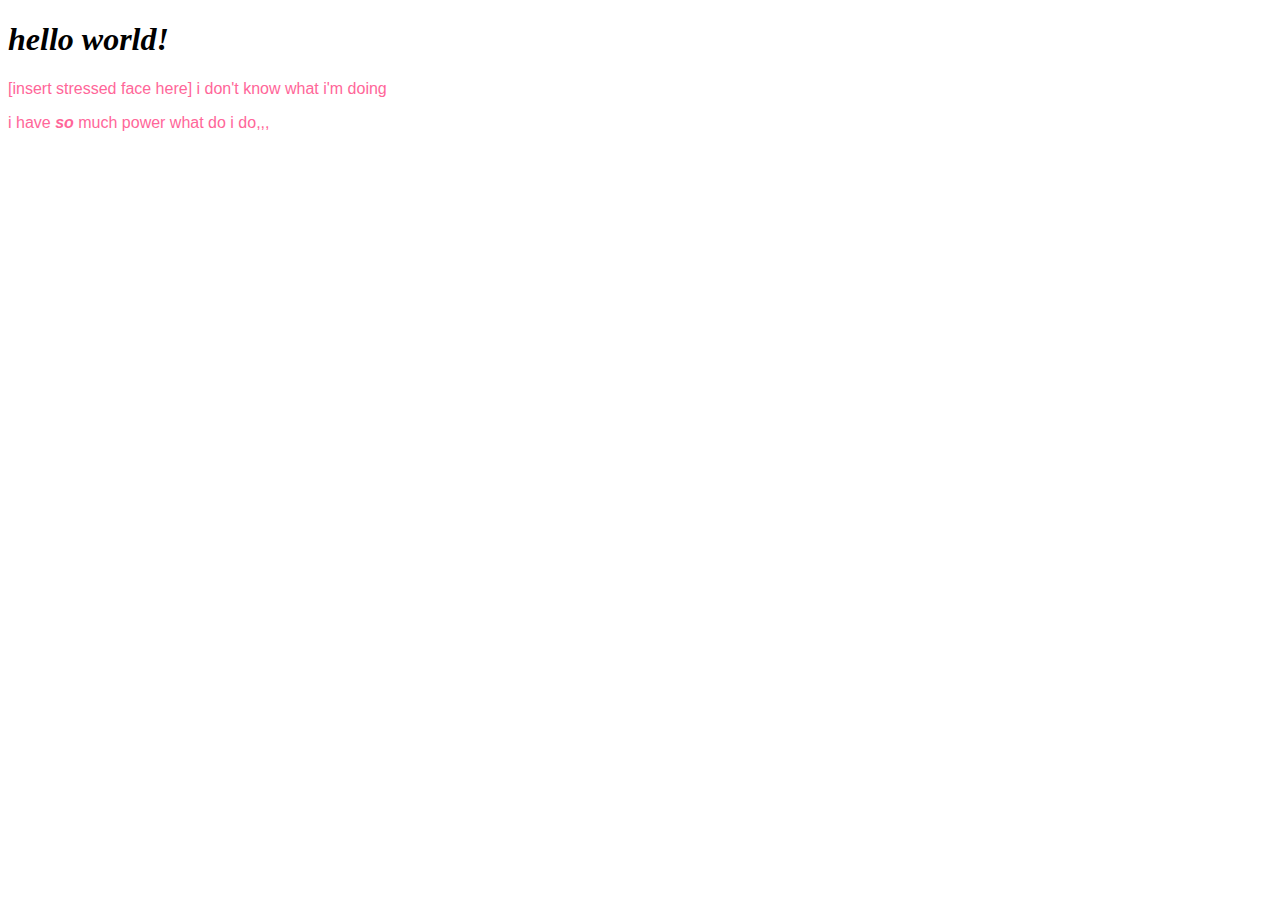
<file: index.html>
<!DOCTYPE html>
</html>
    <head>
        <title>Hello World</title>
        <body>
            <h1><i>hello world!</i></h1>
            <p>
                <font size = "3" face = "Helvetica" color = "ff6699">[insert stressed face here] i don't know what i'm doing</font>
            </p>
            <p> 
                <font size = "3" face = "Helvetica" color ="ff6699">i have <b><i>so</i></b> much power what do i do,,,</font>
            </p>
        </body>
    </head>
</html>
</file>
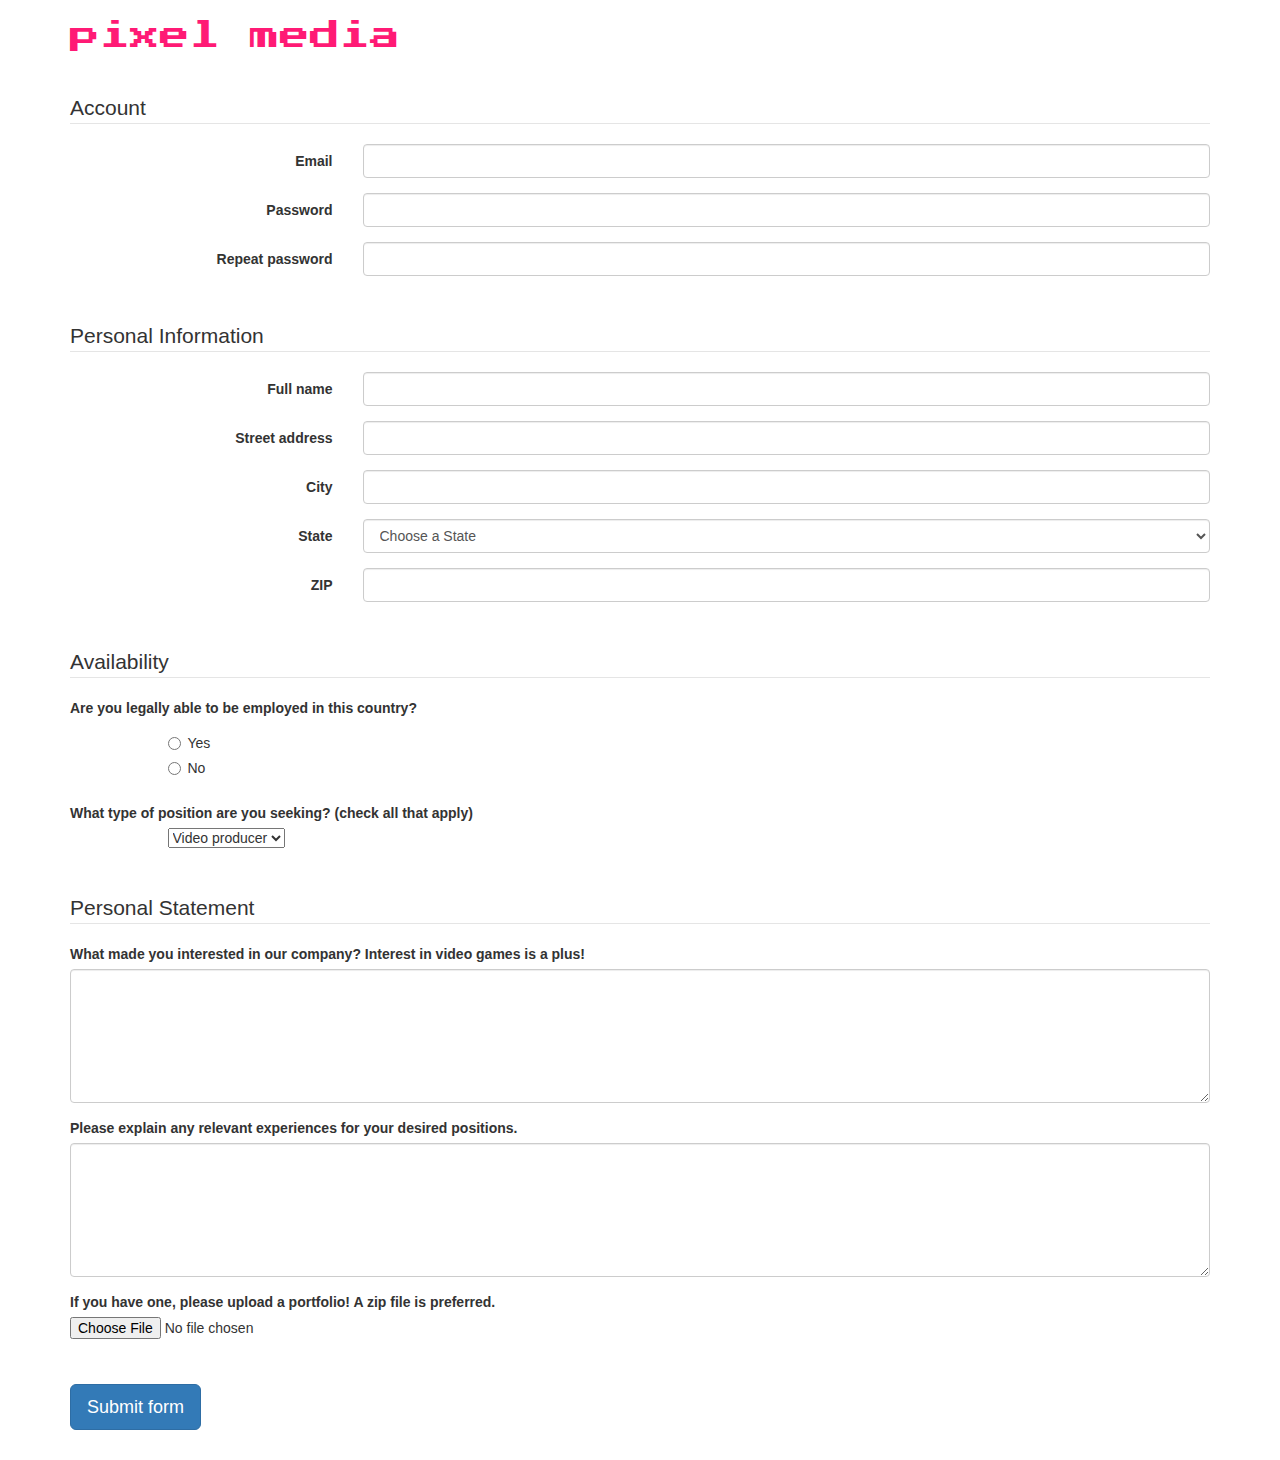
<file: jobApplicationForm.html>
<!DOCTYPE html>
<html>
<head>
	<meta charset="utf-8">
	<meta name="viewport" content="width=device-width, initial-scale=1.0">
	<title></title>
	<link href="http://netdna.bootstrapcdn.com/bootstrap/3.0.0/css/bootstrap.min.css" rel="stylesheet">
	<link href="https://fonts.googleapis.com/css?family=Press+Start+2P" rel="stylesheet">
	<style>
		h2 {
			font-family: 'Press Start 2P', cursive;
			color: #ff1a75;
		}
	</style>
</head>
<body>
<div class="container">

<h2>pixel media</h2>
<p>&nbsp;</p>

<form role="form" action="http://gclass.alexburner.com/formtest.php" method="post">

	<fieldset class="form-horizontal" >
		<legend>Account</legend>
		<div class="form-group">
			<label class="col-sm-3 control-label">Email</label>
			<div class="col-sm-9">
				<input class="form-control" type="text" name="email">
			</div>
		</div>
		<div class="form-group">
			<label class="col-sm-3 control-label">Password</label>
			<div class="col-sm-9">
				<input class="form-control" type="password" name="password">
			</div>
		</div>
		<div class="form-group">
			<label class="col-sm-3 control-label">Repeat password</label>
			<div class="col-sm-9">
				<input class="form-control" type="password" name="repeat_password">
			</div>
		</div>
	</fieldset>

	<p>&nbsp;</p>

	<fieldset class="form-horizontal" >
		<legend>Personal Information</legend>
		<div class="form-group">
			<label class="col-sm-3 control-label">Full name</label>
			<div class="col-sm-9">
				<input class="form-control" type="text" name="name">
			</div>
		</div>
		<div class="form-group">
			<label class="col-sm-3 control-label">Street address</label>
			<div class="col-sm-9">
				<input class="form-control" type="text" name="street">
			</div>
		</div>
		<div class="form-group">
			<label class="col-sm-3 control-label">City</label>
			<div class="col-sm-9">
				<input class="form-control" type="text" name="city">
			</div>
		</div>
		<div class="form-group">
			<label class="col-sm-3 control-label">State</label>
			<div class="col-sm-9">
				<select class="form-control" name="state">
					<option value="" selected="true">Choose a State</option>
					<option value="AL">Alabama</option>
					<option value="AK">Alaska</option>
					<option value="AZ">Arizona</option>
					<option value="AR">Arkansas</option>
					<option value="CA">California</option>
					<option value="CO">Colorado</option>
					<option value="CT">Connecticut</option>
					<option value="DE">Delaware</option>
					<option value="DC">District of Columbia</option>
					<option value="FL">Florida</option>
					<option value="GA">Georgia</option>
					<option value="HI">Hawaii</option>
					<option value="ID">Idaho</option>
					<option value="IL">Illinois</option>
					<option value="IN">Indiana</option>
					<option value="IA">Iowa</option>
					<option value="KS">Kansas</option>
					<option value="KY">Kentucky</option>
					<option value="LA">Louisiana</option>
					<option value="ME">Maine</option>
					<option value="MD">Maryland</option>
					<option value="MA">Massachusetts</option>
					<option value="MI">Michigan</option>
					<option value="MN">Minnesota</option>
					<option value="MS">Mississippi</option>
					<option value="MO">Missouri</option>
					<option value="MT">Montana</option>
					<option value="NE">Nebraska</option>
					<option value="NV">Nevada</option>
					<option value="NH">New Hampshire</option>
					<option value="NJ">New Jersey</option>
					<option value="NM">New Mexico</option>
					<option value="NY">New York</option>
					<option value="NC">North Carolina</option>
					<option value="ND">North Dakota</option>
					<option value="OH">Ohio</option>
					<option value="OK">Oklahoma</option>
					<option value="OR">Oregon</option>
					<option value="PA">Pennsylvania</option>
					<option value="RI">Rhode Island</option>
					<option value="SC">South Carolina</option>
					<option value="SD">South Dakota</option>
					<option value="TN">Tennessee</option>
					<option value="TX">Texas</option>
					<option value="UT">Utah</option>
					<option value="VT">Vermont</option>
					<option value="VA">Virginia</option>
					<option value="WA">Washington</option>
					<option value="WV">West Virginia</option>
					<option value="WI">Wisconsin</option>
					<option value="WY">Wyoming</option>
				</select>
			</div>
		</div>
		<div class="form-group">
			<label class="col-sm-3 control-label">ZIP</label>
			<div class="col-sm-9">
				<input class="form-control" type="text" name="zip">
			</div>
		</div>
	</fieldset>

	<p>&nbsp;</p>

	<fieldset>
		<legend>Availability</legend>
		<div class="form-group row">
			<label class="col-sm-12 control-label">Are you legally able to be employed in this country?</label>
			<div class="col-sm-offset-1 col-sm-11">
				<div class="radio">
					<label>
						<input type="radio" name="legal" value="yes">Yes
					</label>
				</div>
				<div class="radio">
					<label>
						<input type="radio" name="legal" value="no">No
					</label>
				</div>
			</div>
		</div>
		<div class="form-group row">
			<label class="col-sm-12 control-label">What type of position are you seeking? (check all that apply)</label>
			<div class="col-sm-offset-1 col-sm-11">
				<select>
					<option value = "video-producer">Video producer</option>
					<option value = "video-editor">Video editor</option>
					<option value = "journalist">Journalist</option>
					<option value = "web-designer">Web designer</option>
					<option value = "it-support">IT support</option>
				</select>
			</div>
		</div>
	</fieldset>

	<p>&nbsp;</p>

	<fieldset>
		<legend>Personal Statement</legend>
		<div class="form-group">
			<label class="control-label">What made you interested in our company? Interest in video games is a plus!</label>
			<textarea class="form-control" name="deserve" rows="6"></textarea>
		</div>
		<div class="form-group">
			<label class="control-label">Please explain any relevant experiences for your desired positions.</label>
			<textarea class="form-control" name="project" rows="6"></textarea>
		</div>
		<div class="form-group">
			<label class="control-label">If you have one, please upload a portfolio! A zip file is preferred.</label>
			<input type="file" id="myFile">

			<script>
				function myFunction() {
					var x = document.getElementByID("myFile");
					x.disabled - true;
				}
			</script>
		</div>
	</fieldset>

	<p>&nbsp;</p>

	<input class="btn btn-primary btn-lg" type="submit" value="Submit form">

	<p>&nbsp;</p>

</form>
</div><!-- close .container -->
</body>
</html>
</file>
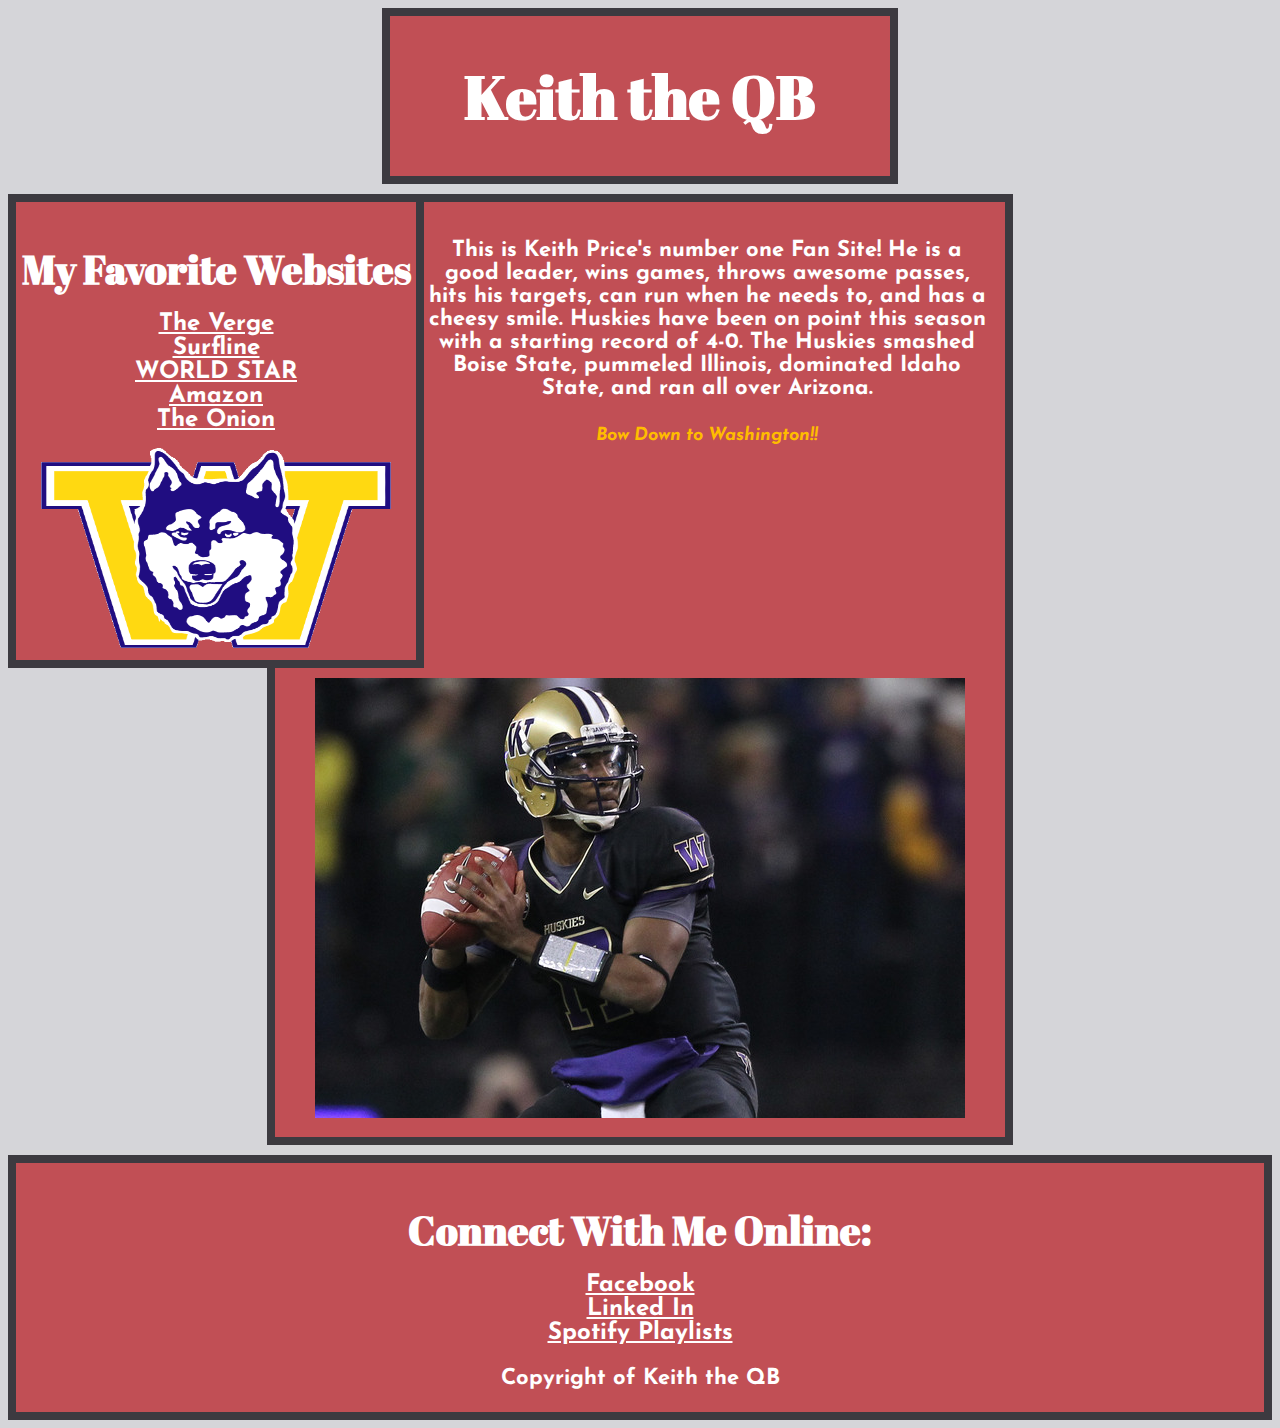
<file: intro to css/introToCss.html>
<!DOCTYPE html>
	<head> 
		<title> Keith the QB  </title>
		<link rel="stylesheet" type="text/css" href="test.css" />
		<link href="https://fonts.googleapis.com/css?family=Abril+Fatface|Josefin+Sans" rel='stylesheet' type='text/css'>
	</head>

	<body>
		<div id = "Header" style = "width:500px">
			<h1> Keith the QB </h1>
		</div>
		
		<div id = "LeftNav" style = "width:400px;float:left;padding-bottom:8px">
			<h3> My Favorite Websites </h3>
			<ul>
				<li><a href="https://www.theverge.com">The Verge</a></li>
				<li><a href="https://www.surfline.com">Surfline</a></li>
				<li><a href="https://www.worldstarhiphop">WORLD STAR</a></li>
				<li><a href="https://www.amazon.com">Amazon</a></li>
				<li><a href="https://www.theonion.com">The Onion</a></li>
			</ul>
			<img src="icon.gif" width="350px" height="200px">
		</div>
		
		<div id = "Content" style = "width:700px;padding:15px">
			<p> This is Keith Price's number one Fan Site! He is a good leader, wins games, throws awesome passes, hits his targets, can run when he needs to, and has a cheesy smile. Huskies have been on point this season with a starting record of 4-0. The Huskies smashed Boise State, pummeled Illinois, dominated Idaho State, and ran all over Arizona. <br /><br /> <span id="bow">Bow Down to Washington!!</span></p>
			<img src="price.jpg">
		</div>
		
		<div id = "Footer">
			<h3>Connect With Me Online:</h3>
			<ul>
				<li><a href="https://www.Facebook.com">Facebook</a></li>
				<li><a href="https://www.Linkedin.com">Linked In</a></li>
				<li><a href="https://www.Spotify.com">Spotify Playlists</a></li>
			</ul>
			<p>Copyright of Keith the QB</p>
		</div>

	</body>

</html>
</file>
<file: intro to css/test.css>
#Header, #LeftNav, #Content{
    margin-left: auto;
    margin-right: auto;
    margin-bottom: 10px;
    text-align: center;
    border: solid 8px #3C3A40;
    background-color: #C14F55;
}

#Footer {
    text-align: center;
    border: solid 8px #3C3A40;
    background-color: #C14F55;
}

ul {
    list-style-type: none;
    padding-left: 0px;
}

h1 {
    font-size: 60px;
    font-family: "Abril Fatface", cursive;
    color: white;
}

p {
    font-family: "Josefin Sans", sans-serif;
    font-size: 22px;
    color: white;
    font-weight: bold;
}

h3 {
    font-size: 40px;
    font-family: "Abril Fatface", cursive;
    color: white;
    margin-bottom: 0px;
}

body {
    background-color: #D5D5D9;
}

a {
    color: white;
    font-family: "Josefin Sans", sans-serif;
    font-weight: bold;
    font-size: 24px;
}

#bow {
    color: #FFBC00;
    font-size: 18px;
    font-family: "Josefin Sans", sans-serif;
    font-weight: bold;
    font-style: italic;
}
</file>
